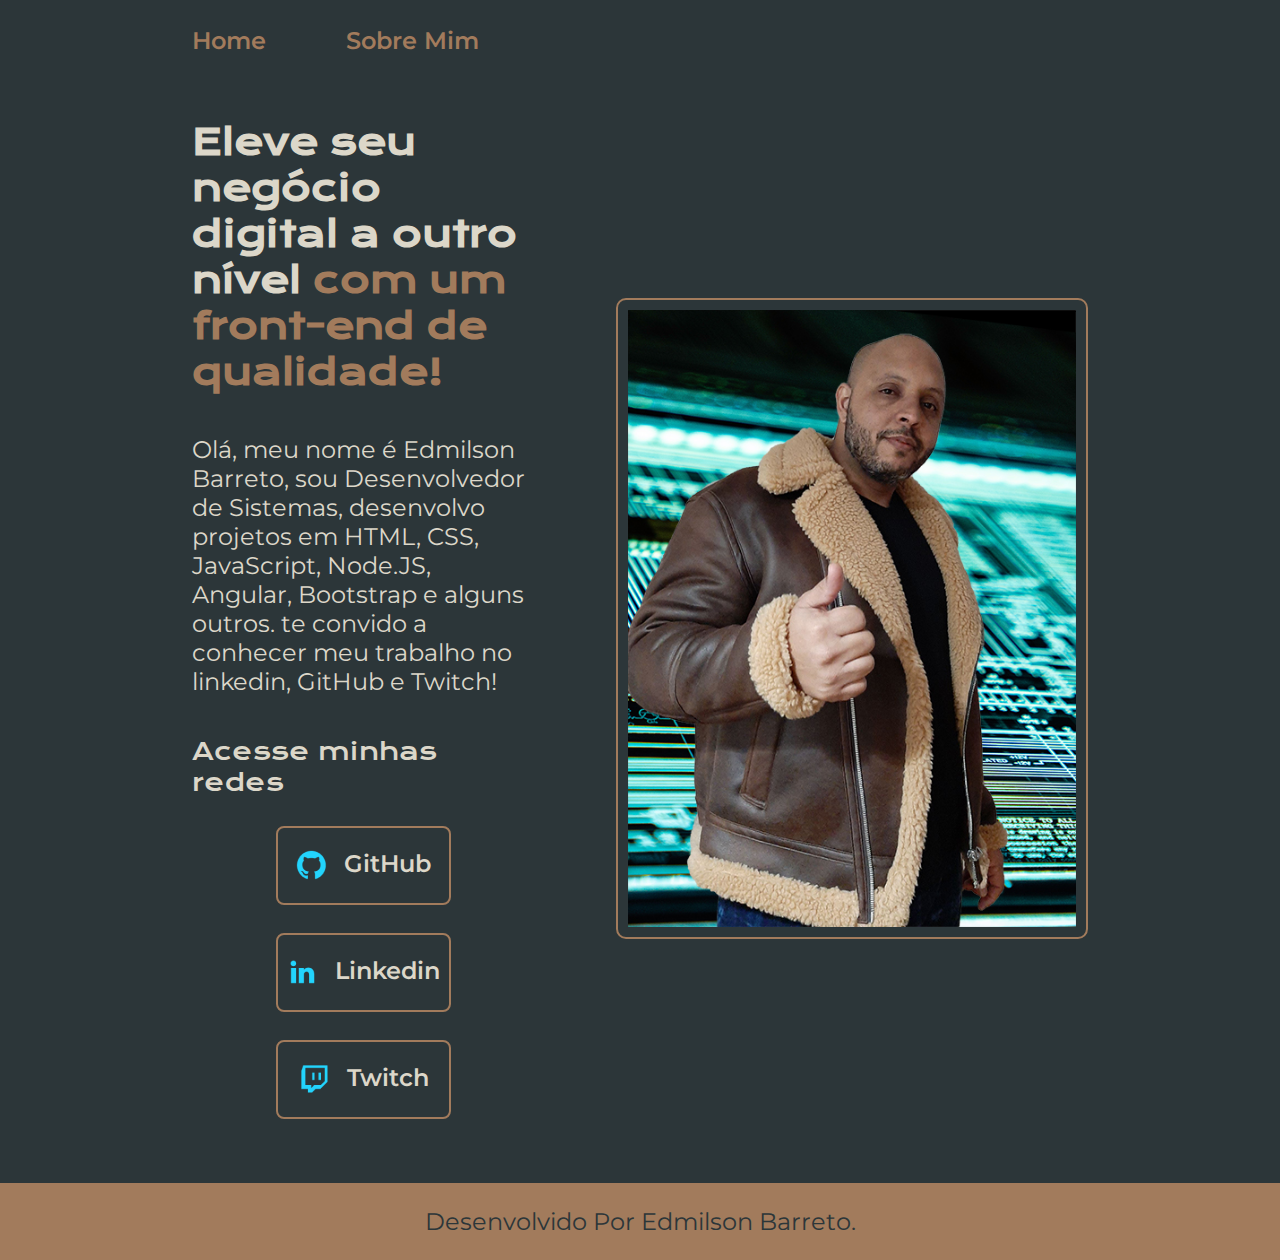
<file: index.html>
<!DOCTYPE html>
<html lang="pt-BR">

<head>
    <meta charset="UTF-8">
    <meta http-equiv="X-UA-Compatible" content="IE=edge">
    <meta name="viewport" content="width=device-width, initial-scale=1.0">
    <title>Portfólio</title>
    <link rel="stylesheet" href="style.css">
</head>

<body>

    <header class="cabecalho">
        <nav class="cabecalho__menu">

            <a class="cabecalho__menu__link" href="index.html">Home</a>
            <a class="cabecalho__menu__link" href="abaut.html">Sobre Mim</a>

        </nav>
    </header>
    <main class="apresentacao">

        <section class="apresentacao__conteudo">
            <h1 class="apresentacao__conteudo__titulo">Eleve seu negócio digital a outro nível <strong
                    class="descricao">com um front-end de qualidade!</strong>
            </h1>

            <p class="apresentacao__conteudo__texto">Olá, meu nome é Edmilson Barreto, sou Desenvolvedor de Sistemas,
                desenvolvo projetos em HTML, CSS, JavaScript, Node.JS, Angular, Bootstrap e alguns outros.
                te convido a conhecer meu trabalho no linkedin, GitHub e Twitch!</p>

            <div class="apresentacao__links">
                <h2 class="apresentacao__links__subtitulo">Acesse minhas redes</h2>

                <a class="apresentacao__links__navegacao" href="https://github.com/barretodf?tab=repositories"
                    target="_blank">
                    <img src="./assets/github.png" alt="Imagem do GitHub">
                    GitHub
                </a>
                <a class="apresentacao__links__navegacao" href="https://www.linkedin.com/in/edmilson-barreto-012609215/"
                    target="_blank">
                    <img src="./assets/linkedin.png" alt="">
                    Linkedin
                </a>
                <a class="apresentacao__links__navegacao" href="https://www.twitch.tv/search?term=html" target="_blank">
                    <img src="./assets/twitch.png" alt="">
                    Twitch
                </a>

            </div>
        </section>
        
        <img class="apresentacao__imagem" src="FrontEddie.jpg" alt="Foto de Edmilson">
    </main>
    
    <footer class="rodape">
        <p>Desenvolvido Por Edmilson Barreto.</p>
    </footer>
</body>

</html>
</file>
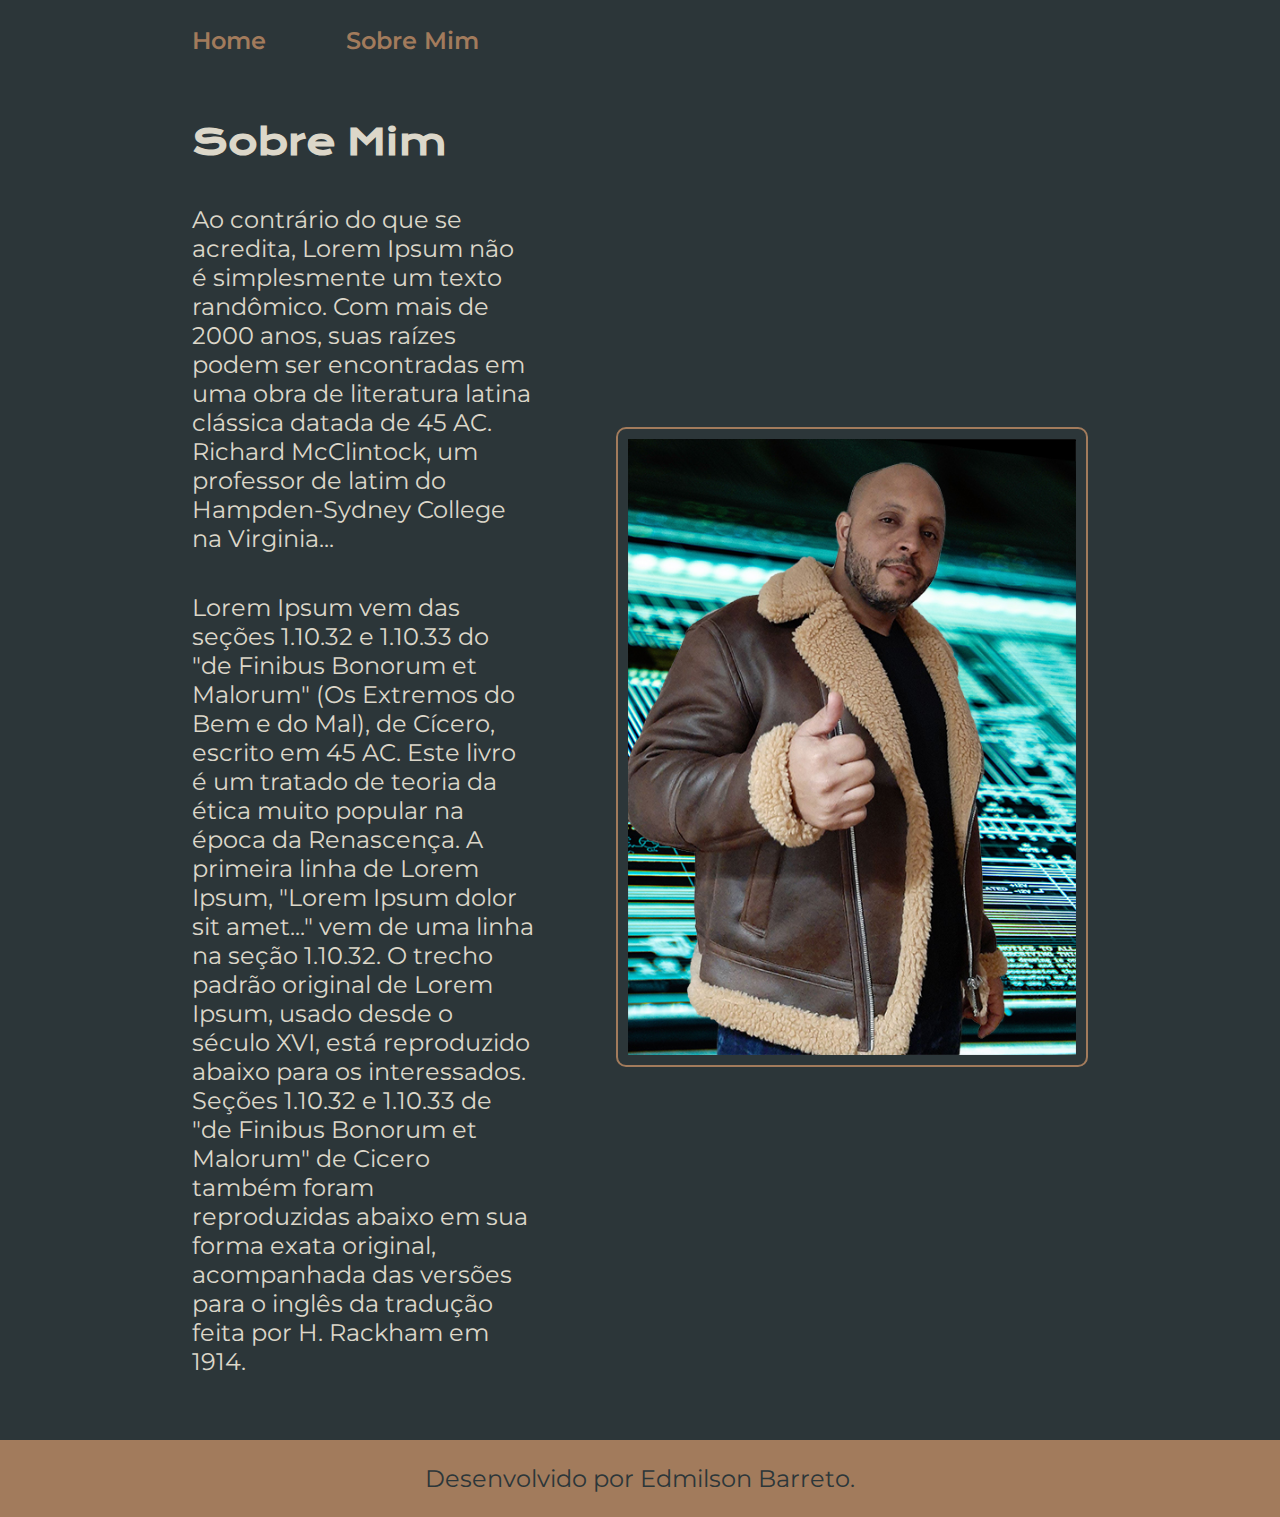
<file: abaut.html>
<!DOCTYPE html>
<html lang="pt-BR">

<head>
    <meta charset="UTF-8">
    <meta http-equiv="X-UA-Compatible" content="IE=edge">
    <meta name="viewport" content="width=device-width, initial-scale=1.0">
    <title>Sobre Mim</title>
    <link rel="stylesheet" href="style.css">
</head>

<body>
    <header class="cabecalho">
        <nav class="cabecalho__menu">

            <a class="cabecalho__menu__link" href="index.html">Home</a>
            <a class="cabecalho__menu__link" href="abaut.html">Sobre Mim</a>

        </nav>
    </header>

    <main class="apresentacao">
        <section class="apresentacao__conteudo">
            <h1 class="apresentacao__conteudo__titulo">Sobre Mim</h1>
            
            <p class="apresentacao__conteudo__texto">
                Ao contrário do que se acredita, Lorem Ipsum não é simplesmente um
                texto randômico. Com mais de 2000
                anos, suas raízes podem ser encontradas em uma obra de literatura latina clássica datada de 45 AC.
                Richard McClintock, um professor de latim do Hampden-Sydney College na Virginia...
            </p>

            <p class="apresentacao__conteudo__texto">
                Lorem Ipsum vem das
                seções 1.10.32 e 1.10.33 do "de Finibus Bonorum et Malorum" (Os Extremos do Bem e do Mal), de Cícero,
                escrito em 45 AC. Este livro é um tratado de teoria da ética muito popular na época da Renascença. A
                primeira linha de Lorem Ipsum, "Lorem Ipsum dolor sit amet..." vem de uma linha na seção 1.10.32.
                O trecho padrão original de Lorem Ipsum, usado desde o século XVI, está reproduzido abaixo para os
                interessados. Seções 1.10.32 e 1.10.33 de "de Finibus Bonorum et Malorum" de Cicero também foram
                reproduzidas abaixo em sua forma exata original, acompanhada das versões para o inglês da tradução feita
                por H. Rackham em 1914.
            </p>

        </section>
        <img class="apresentacao__imagem" src="FrontEddie.jpg" alt="Foto de Edmilson">
    </main>


    <footer class="rodape">
        <p>Desenvolvido por Edmilson Barreto.</p>
    </footer>
</body>

</html>
</file>
<file: style.css>
@import url('https://fonts.googleapis.com/css2?family=Krona+One&family=Montserrat:wght@400;600&display=swap');

:root {
    --cor-primaria: #2c3639; 
    --cor-secundaria: #dcd7c9;
    --cor-terciaria: #a27b5c;
    --cor-hover: #3f4e4f; 
    
    
    /* --cor-primaria: #000000; 
    --cor-secundaria: #f6f6f6;
    --cor-terciaria: #22d4fd;
    --cor-hover: #272727;   */

    --fonte-primaria: 'Krona One', sans-serif;
    --fonte-secundaria: 'Montserrat', sans-serif;
}

* {
    margin: 0;
    padding: 0;
}

body {
    /* height: 100vh; */
    box-sizing: border-box;
    /* background-color: #2c3943; */
    background-color: var(--cor-primaria);
    color: var(--cor-secundaria);
}

.descricao {
    color:var(--cor-terciaria);
}

/*Foto Eddie*/
.apresentacao__imagem{
    width: 50%;
    border: 2px solid var(--cor-terciaria);
    border-radius: 10px;
    padding: 10px;
}
.cabecalho{
    padding: 2% 0 0 15%;
}

.cabecalho__menu{
    display: flex;
    gap: 80px;
}
.cabecalho__menu__link{
    font-family: var(--fonte-secundaria);
    font-size: 1.5rem;
    font-weight: 600;
    color: var(--cor-terciaria);
    text-decoration: none;
    
}

/*Posicionamento dos itens*/
.apresentacao {
    padding: 5% 15%;
    display: flex;
    align-items: center;
    justify-content: space-between;
    gap: 82px;
}

/*O gap faz o espaçamento*/
.apresentacao__conteudo {
    width: 50%;
    display: flex;
    flex-direction: column;
    gap: 40px;
}

.apresentacao__conteudo__titulo {
    font-size: 2.25rem;
    font-family: var(--fonte-primaria)
}

.apresentacao__conteudo__texto {
    font-size: 1.5rem;
    font-family: var(--fonte-secundaria);
}

.apresentacao__links {
    display: flex;
    flex-direction: column;
    justify-content: space-between;
    align-items: center;
    gap: 28px;
}

.apresentacao__links__subtitulo {
    font-family: var(--fonte-primaria);
    font-weight: 400;
    font-size: 1.5rem;
}

/*Botões*/
.apresentacao__links__navegacao {
    display: flex;
    justify-content: center;
    gap: 16px;
    border: 2px solid var(--cor-terciaria);
    width: 50%;
    text-align: center;
    border-radius: 8px;
    font-size: 1.5rem;
    padding: 21.5px 0;
    color: var(--cor-secundaria);
    text-decoration: none;
    font-family: var(--fonte-secundaria);
    font-weight: 600;
}
.apresentacao__links__navegacao:hover {
    background-color: var(--cor-hover);
}
.rodape{
    padding: 24px;
    color: var(--cor-primaria);
    background-color: var(--cor-terciaria);
    text-align: center;
    font-family: var(--fonte-secundaria);
    font-size: 1.5rem;
    font-weight: 400;
}

@media (max-width: 1200px){
    .cabecalho{
        padding: 10%;
    }
    .cabecalho__menu{
        justify-content: center;
    }
    .apresentacao{
        flex-direction: column-reverse;
        padding: 5%;
    }
    .apresentacao__conteudo{
        width: auto;
    }
}
</file>
